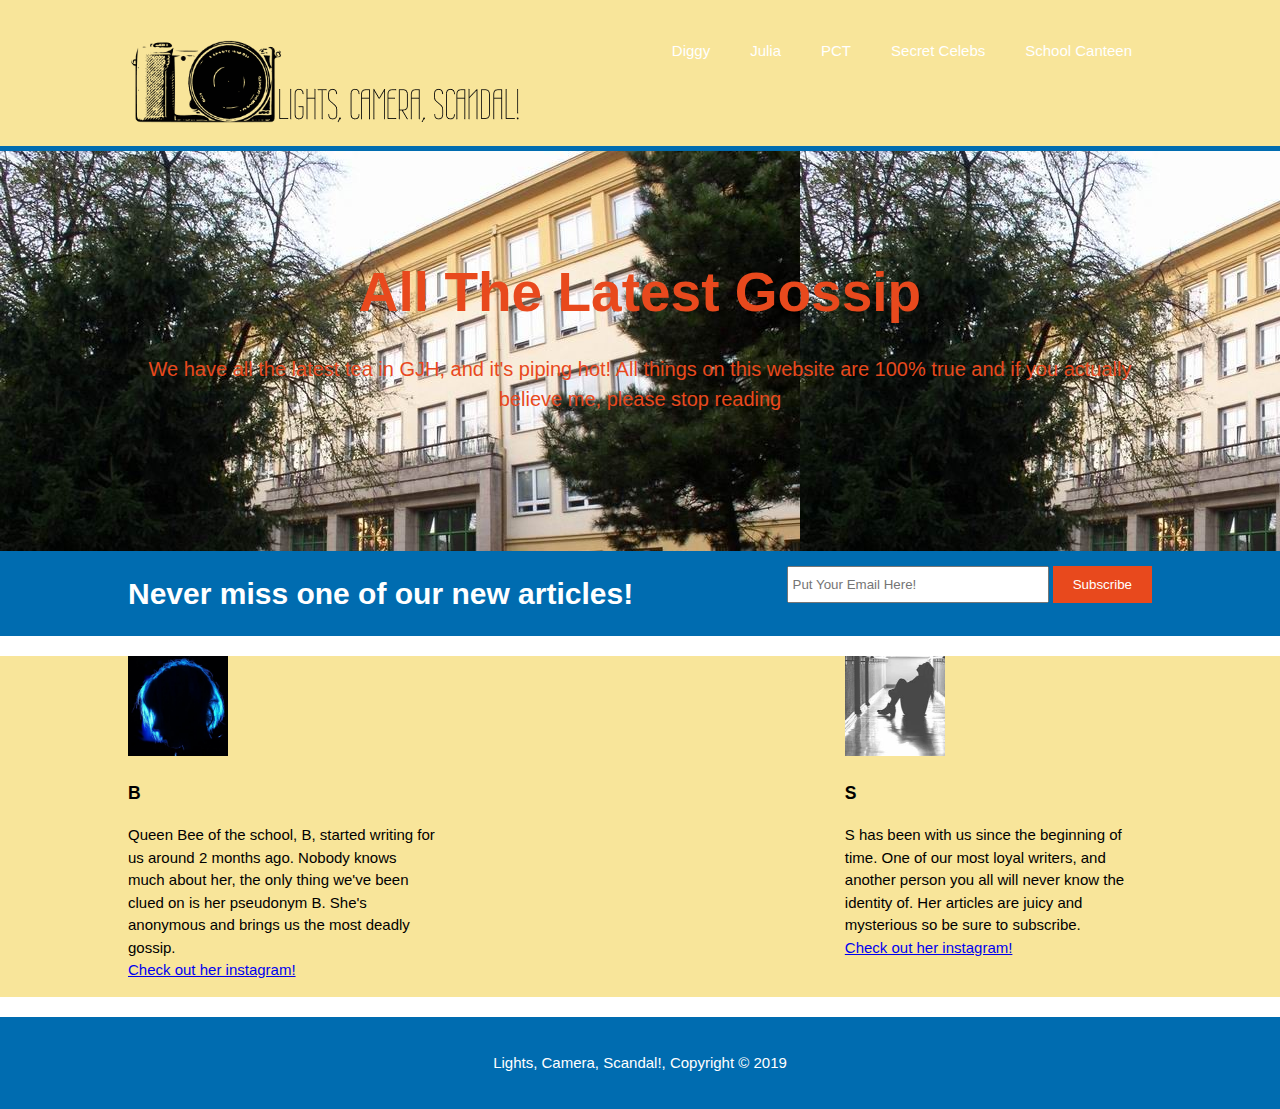
<file: index.html>
<!DOCTYPE html>
<html>
  <head>
    <meta charset="utf-8">
	<meta name="viewport" content="width=device-width">
	<meta name="description" content="We love gossip">
	<meta name="keywords" content="gossip, lies, hot news, news, magazine">
	<meta name="author" content="B and S">
	<title> Lights, Camera, Scandal!| Home </title>
	<link rel="stylesheet" href="style.css">
  </head>
  <body>
    <header>
	  <div class="container">
	    <div id="branding">
		  <h1> <a href="index.html"> <img src="logo1.png"></h1>
		</div>
		<nav>
		  <ul>
			<li> <a href="mysteries.html" style="color:white"> Diggy</a> </li>
			<li> <a href="julia.html" style="color:white">Julia</a> </li>
			<li> <a href="pct.html" style="color:white"> PCT </a> </li>
			<li> <a href="secelebs.html" style="color:white"> Secret Celebs</a> </li>
			<li> <a href="bake.html" style="color:white">School Canteen </a> </li>
		  </ul>
		</nav>
	  </div>
	</header>
	<section id="showcase">
	  <div class="container">
	    <h1> All The Latest Gossip</h1>
		<p> We have all the latest tea in GJH, and it's piping hot! All things on this website are 100% true and if you actually believe me, please stop reading </p>
	  </div>
	</section>
	<section id="newsletter">
	  <div class="container">
	     <h1> Never miss one of our new articles! </h1>
		 <form>
		    <input type="email" placeholder="Put Your Email Here!">
			<button type="submit" class="button_1"> Subscribe </button>
		 </form>
		</div>
	</section>
	<section id="aboutus">
	  <div class="container">
	    <div class="us">
		  <img src="B.png" style="width:100px;height:100px;">
		  <h3> B </h3>
		  <p> Queen Bee of the school, B, started writing for us around 2 months ago. Nobody knows much about her, the only thing we've been clued on is her pseudonym B. She's anonymous and brings us the most deadly gossip. <br> <a href="https://www.instagram.com/lcs_qween_b"> Check out her instagram! </a> </br> </p>
		</div>
		<div class="us2">
		  <img src="S.png" style="width:100px;height:100px;">
		  <h3> S </h3>
		  <p> S has been with us since the beginning of time. One of our most loyal writers, and another person you all will never know the identity of. Her articles are juicy and mysterious so be sure to subscribe. <br> <a href="https://www.instagram.com/lcs_writer_s"> Check out her instagram! </a> </br></p>
		</div>
	  </div>
	</section>
	<footer>
	  <p> Lights, Camera, Scandal!, Copyright &copy; 2019 </p>
	</footer>
  </body>
</html>
</file>
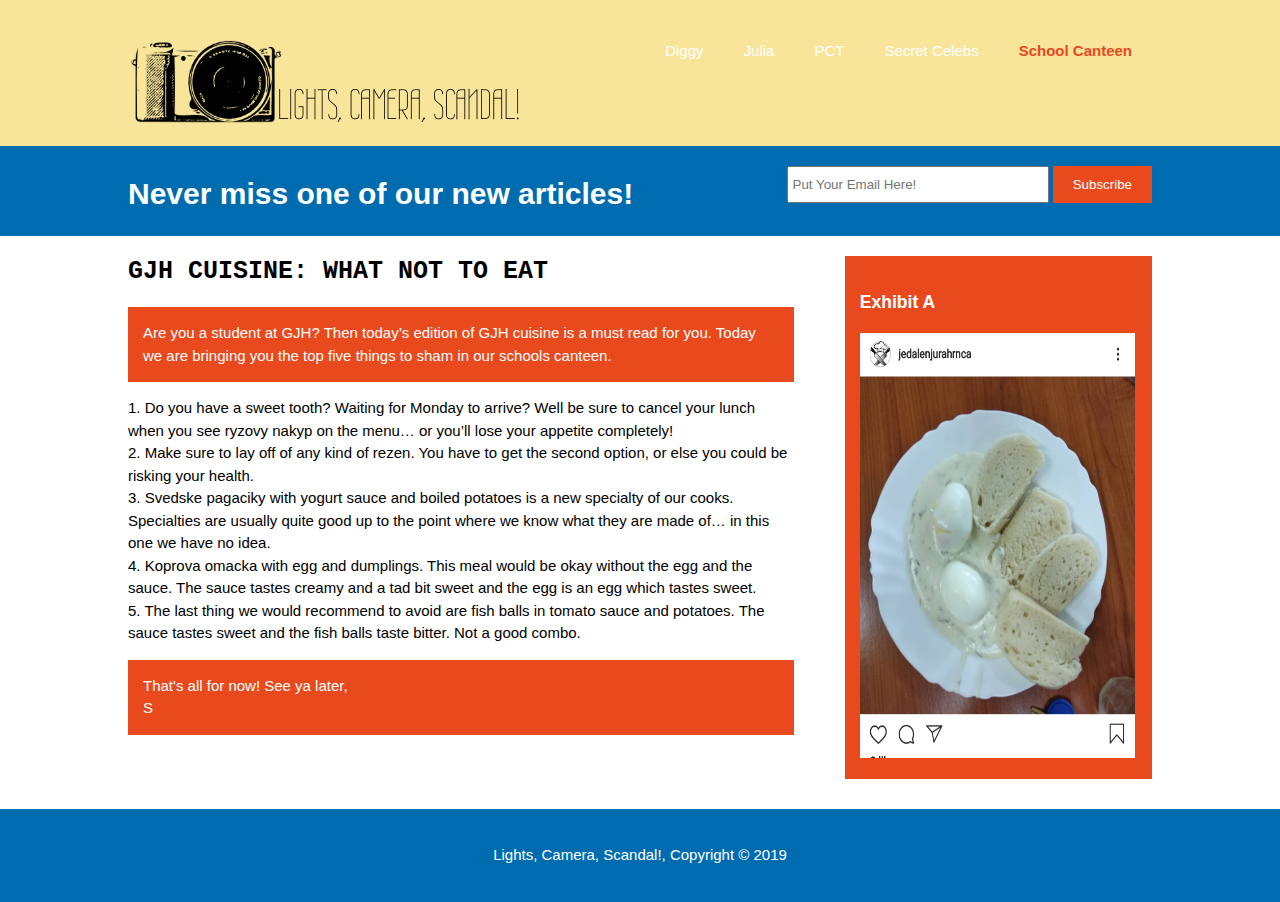
<file: bake.html>
<!DOCTYPE html>
<html>
  <head>
    <meta charset="utf-8">
	<meta name="viewport" content="width=device-width">
	<meta name="description" content="We love gossip">
	<meta name="keywords" content="gossip, lies, hot news, news, magazine">
	<meta name="author" content="B and S">
	<title> Lights, Camera, Scandal!| Cuisine </title>
	<link rel="stylesheet" href="style.css">
  </head>
  <body>
    <header>
	  <div class="container">
	    <div id="branding">
		  <h1> <a href="index.html"> <img src="logo1.png"> </h1>
		</div>
		<nav>
		  <ul>
			<li> <a href="mysteries.html" style="color:white"> Diggy </a> </li>
			<li> <a href="julia.html" style="color:white"> Julia </a> </li>
			<li> <a href="pct.html" style="color:white"> PCT</a> </li>
			<li> <a href="secelebs.html" style="color:white"> Secret Celebs</a> </li>
			<li class="current"> <a href="bake.html"> School Canteen</a> </li>
		  </ul>
		</nav>
	  </div>
	</header>
	<section id="newsletter">
	  <div class="container">
	     <h1> Never miss one of our new articles! </h1>
		 <form>
		    <input type="email" placeholder="Put Your Email Here!">
			<button type="submit" class="button_1"> Subscribe </button>
		 </form>
		</div>
	</section>
	<section id="main">
	  <div class="container">
	    <article id="main-col">
		   <h1 class="page-title"> GJH CUISINE: WHAT NOT TO EAT</h1>
		   <p class="dark"> 
            Are you a student at GJH? Then today’s edition of GJH cuisine is a must read for you. Today we are bringing you the top five things to sham in our schools canteen.    </p>
		   <p>
		    <ul>
			<li> 1. Do you have a sweet tooth? Waiting for Monday to arrive? Well be sure to cancel your lunch when you see ryzovy nakyp on the menu… or you’ll lose your appetite completely!</li>
			<li> 2. Make sure to lay off of any kind of rezen. You have to get the second option, or else you could be risking your health.</li>
			<li> 3. Svedske pagaciky with yogurt sauce and boiled potatoes is a new specialty of our cooks. Specialties are usually quite good up to the point where we know what they are made of… in this one we have no idea.  </li>
			<li> 4. Koprova omacka with egg and dumplings. This meal would be okay without the egg and the sauce. The sauce tastes creamy and a tad bit sweet and the egg is an egg which tastes sweet.</li>
			<li> 5. The last thing we would recommend to avoid are fish balls in tomato sauce and potatoes. The sauce tastes sweet and the fish balls taste bitter. Not a good combo. </li> </p>
			<p class="dark"> That's all for now! See ya later, <br> S </br>
           </p>
		</article>
		<aside id="sidebar">
		  <div class="dark">
		    <h3> Exhibit A</h3>
			  <img src="egg.jpg" style="width:275px;height:425px">
		  </div>
		</aside>
	  </div>
	</section>
	<footer>
	  <p> Lights, Camera, Scandal!, Copyright &copy; 2019 </p>
	</footer>
  </body>
</html>
</file>
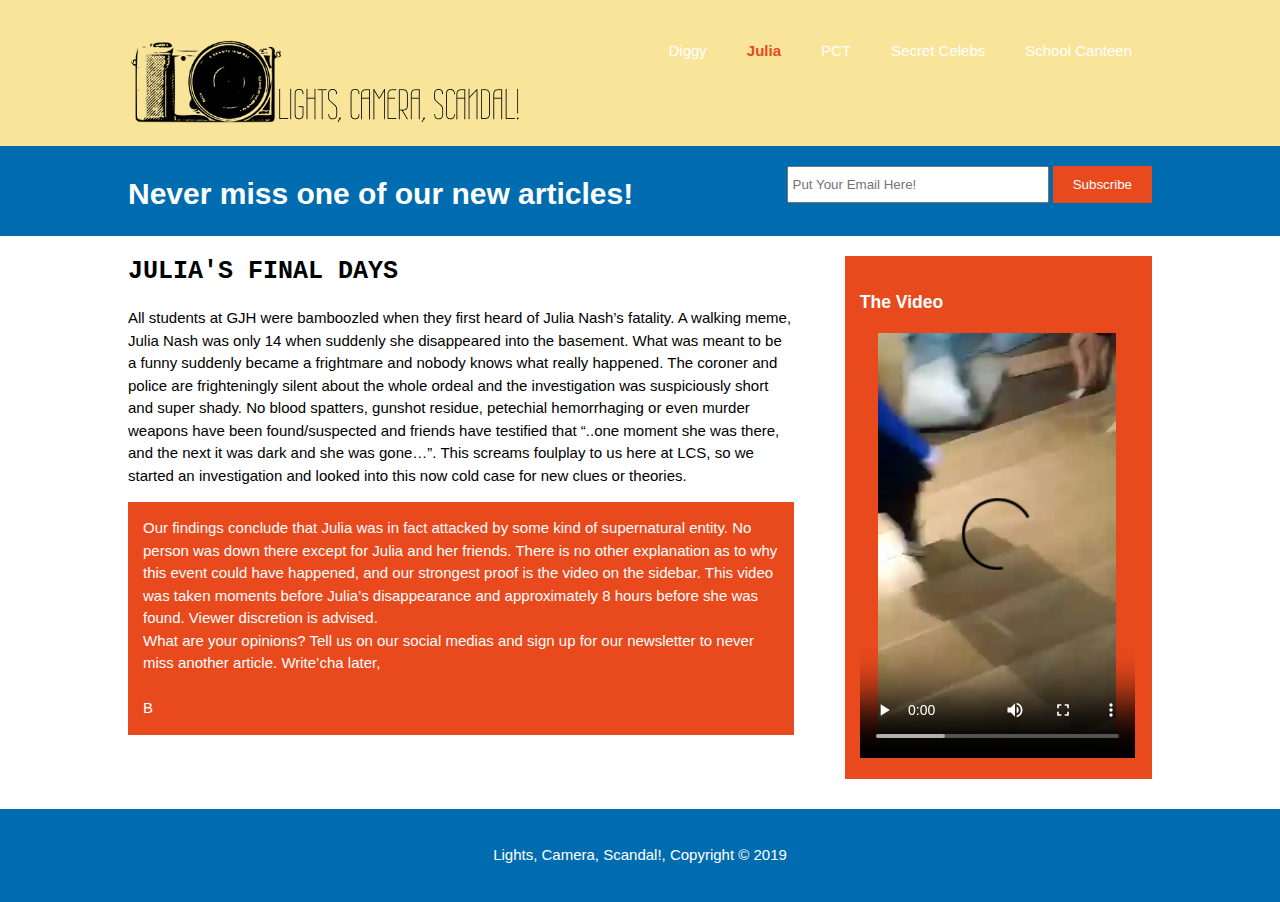
<file: julia.html>
<!DOCTYPE html>
<html>
  <head>
    <meta charset="utf-8">
	<meta name="viewport" content="width=device-width">
	<meta name="description" content="We love gossip">
	<meta name="keywords" content="gossip, lies, hot news, news, magazine">
	<meta name="author" content="B and S">
	<title> Lights, Camera, Scandal!| Julia  </title>
	<link rel="stylesheet" href="style.css">
  </head>
  <body>
    <header>
	  <div class="container">
	    <div id="branding">
		  <h1> <a href="index.html"> <img src="logo1.png"> </h1>
		</div>
		<nav>
		  <ul>
			<li> <a href="mysteries.html" style="color:white"> Diggy </a> </li>
			<li class="current"> <a href="julia.html"> Julia </a> </li>
			<li> <a href="pct.html" style="color:white"> PCT</a> </li>
			<li> <a href="secelebs.html" style="color:white"> Secret Celebs</a> </li>
			<li> <a href="bake.html" style="color:white"> School Canteen</a> </li>
		  </ul>
		</nav>
	  </div>
	</header>
	<section id="newsletter">
	  <div class="container">
	     <h1> Never miss one of our new articles! </h1>
		 <form>
		    <input type="email" placeholder="Put Your Email Here!">
			<button type="submit" class="button_1"> Subscribe </button>
		 </form>
		</div>
	</section>
	<section id="main">
	  <div class="container">
	    <article id="main-col">
		   <h1 class="page-title"> JULIA'S FINAL DAYS </h1>
		   <p> 
             All students at GJH were bamboozled when they first heard of Julia Nash’s fatality. A walking meme, Julia Nash was only 14 when suddenly she disappeared into the basement. What was meant to be a funny suddenly became a frightmare and nobody knows what really happened. The coroner and police are frighteningly silent about the whole ordeal and the investigation was suspiciously short and super shady. No blood spatters, gunshot residue, petechial hemorrhaging or even murder weapons have been found/suspected and friends have testified that “..one moment she was there, and the next it was dark and she was gone…”. This screams foulplay to us here at LCS, so we started an investigation and looked into this now cold case for new clues or theories. </p>
			<p class="dark">Our findings conclude that Julia was in fact attacked by some kind of supernatural entity. No person was down there except for Julia and her friends. There is no other explanation as to why this event could have happened, and our strongest proof is the video on the sidebar. This video was taken moments before Julia’s disappearance and approximately 8 hours before she was found. Viewer discretion is advised.
           <br> What are your opinions? Tell us on our social medias and sign up for our newsletter to never miss another article. Write’cha later,</br> <br> B </br>
           </p>
		</article>
		<aside id="sidebar">
		  <div class="dark">
		    <h3> The Video</h3>
			  <video width="275" height="425" controls>
			  <source src="video-1560105427.mp4" type="video/mp4">
			  </video>
		  </div>
		</aside>
	  </div>
	</section>
	<footer>
	  <p> Lights, Camera, Scandal!, Copyright &copy; 2019 </p>
	</footer>
  </body>
</html>
</file>
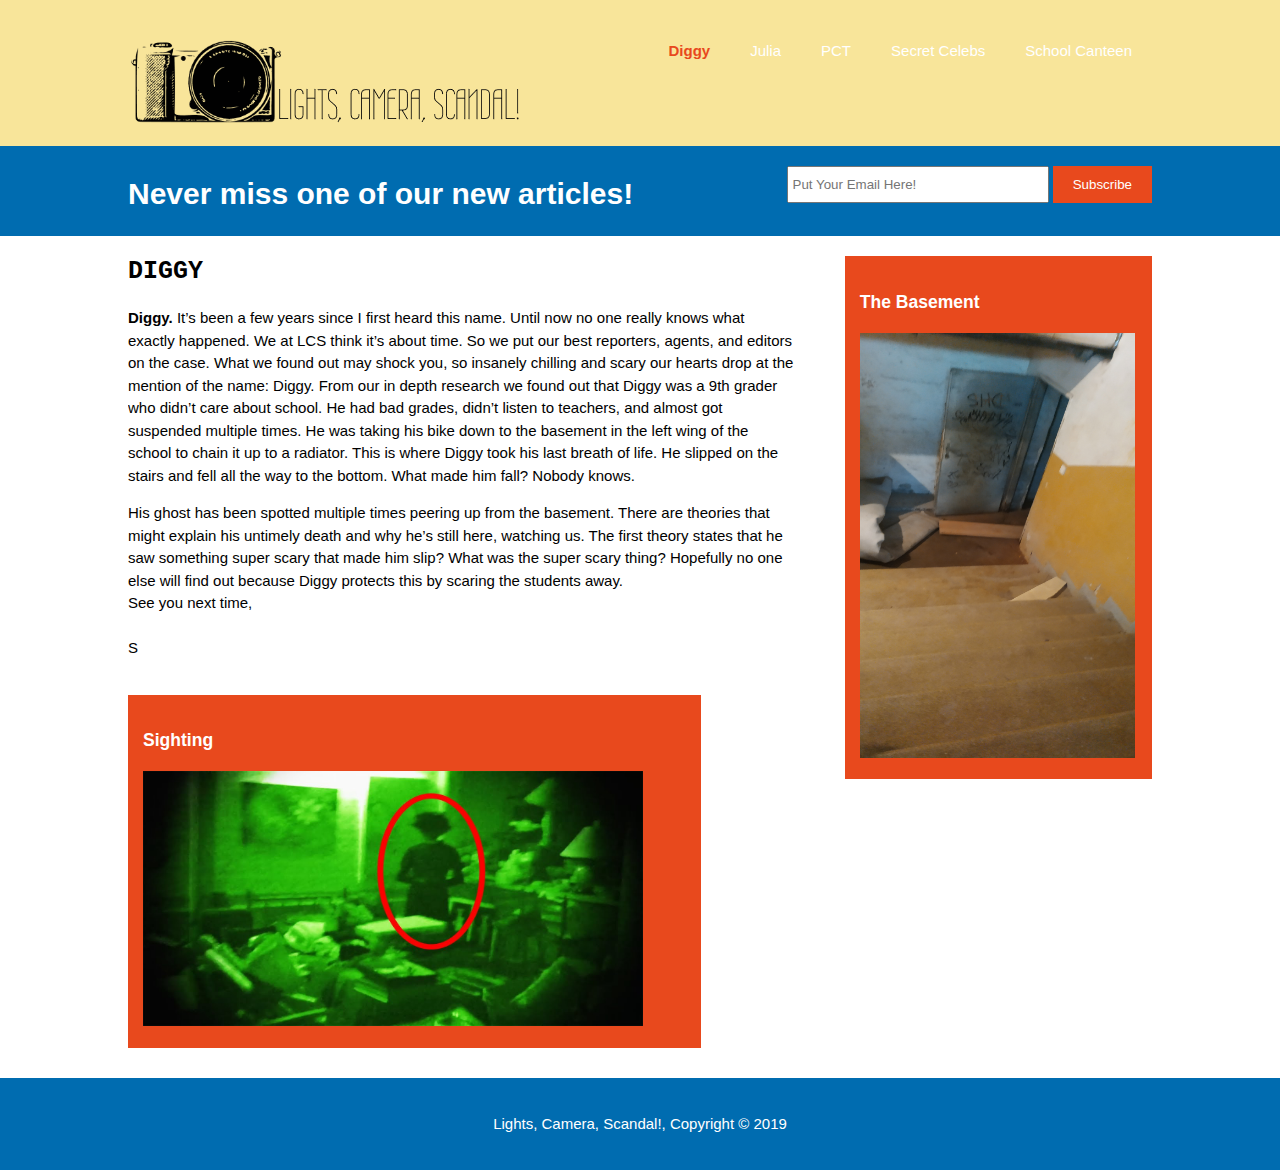
<file: mysteries.html>
<!DOCTYPE html>
<html>
  <head>
    <meta charset="utf-8">
	<meta name="viewport" content="width=device-width">
	<meta name="description" content="We love gossip">
	<meta name="keywords" content="gossip, lies, hot news, news, magazine">
	<meta name="author" content="B and S">
	<title> Lights, Camera, Scandal!| Diggy  </title>
	<link rel="stylesheet" href="style.css">
  </head>
  <body>
    <header>
	  <div class="container">
	    <div id="branding">
		  <h1> <a href="index.html"> <img src="logo1.png"> </h1>
		</div>
		<nav>
		  <ul>
			<li class="current" style="color:white"> <a href="mysteries.html"> Diggy </a> </li>
			<li> <a href="julia.html" style="color:white"> Julia </a> </li>
			<li> <a href="pct.html" style="color:white"> PCT</a> </li>
			<li> <a href="secelebs.html" style="color:white"> Secret Celebs</a> </li>
			<li> <a href="bake.html" style="color:white"> School Canteen</a> </li>
		  </ul>
		</nav>
	  </div>
	</header>
	<section id="newsletter">
	  <div class="container">
	     <h1> Never miss one of our new articles! </h1>
		 <form>
		    <input type="email" placeholder="Put Your Email Here!">
			<button type="submit" class="button_1"> Subscribe </button>
		 </form>
		</div>
	</section>
	<section id="main">
	  <div class="container">
	    <article id="main-col">
		   <h1 class="page-title"> DIGGY </h1>
		   <p> 
              <b>Diggy.</b> It’s been a few years since I first heard this name. Until now no one really knows what exactly happened. We at LCS think it’s about time. So we put our best reporters, agents, and editors on the case. What we found out may shock you, so insanely chilling and scary our hearts drop at the mention of the name: Diggy.
              From our in depth research we found out that Diggy was a 9th grader who didn’t care about school. He had bad grades, didn’t listen to teachers, and almost got suspended multiple times. He was taking his bike down to the basement in the left wing of the school to chain it up to a radiator. This is where Diggy took his last breath of life. He slipped on the stairs and fell all the way to the bottom. What made him fall? Nobody knows.
           </p>
		   <p>
              His ghost has been spotted multiple times peering up from the basement. There are theories that might explain his untimely death and why he’s still here, watching us.
              The first theory states that he saw something super scary that made him slip? What was the super scary thing? Hopefully no one else will find out because Diggy protects this by scaring the students away. <br>See you next time,</br> <br>
              S</br>
           </p>
		</article>
		<aside id="sidebar">
		  <div class="dark">
		    <h3> The Basement</h3>
			  <img src="basement.jpg" style="width:275px;height:425px">
		  </div>
		</aside>
		<aside id="picturebar">
		  <div class="dark">
		    <h3> Sighting </h3>
			<img src="ghost.jpg" style="height:255px;width:500px">
		  </div>
		</aside>
	  </div>
	</section>
	<footer>
	  <p> Lights, Camera, Scandal!, Copyright &copy; 2019 </p>
	</footer>
  </body>
</html>
</file>
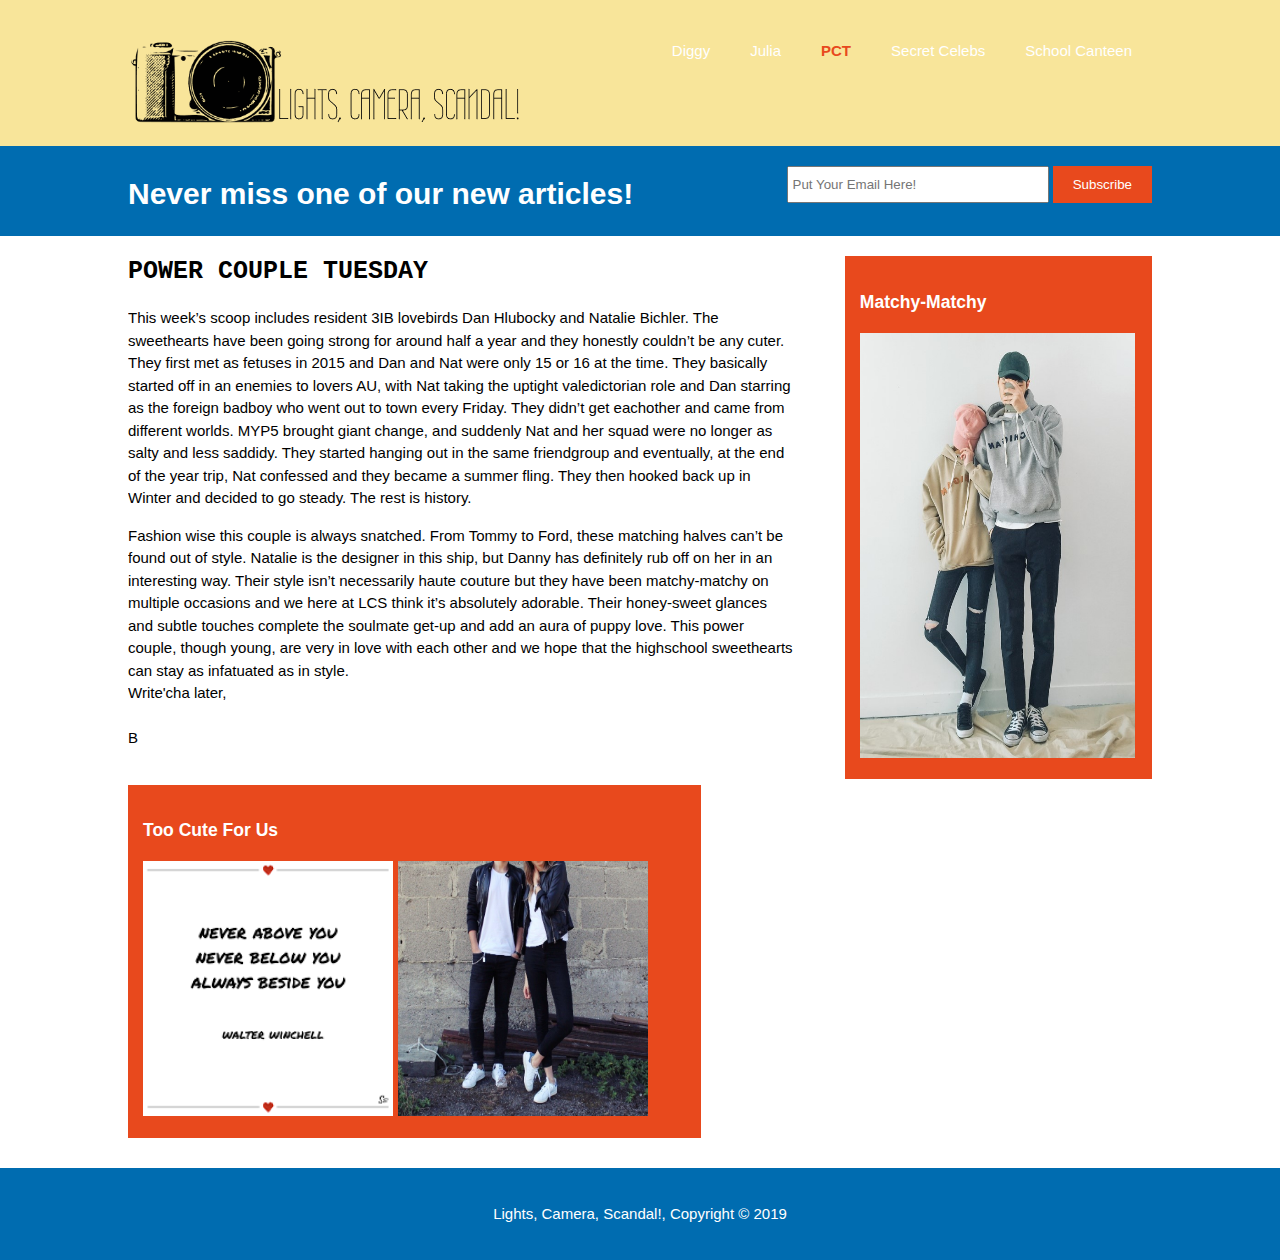
<file: pct.html>
<!DOCTYPE html>
<html>
  <head>
    <meta charset="utf-8">
	<meta name="viewport" content="width=device-width">
	<meta name="description" content="We love gossip">
	<meta name="keywords" content="gossip, lies, hot news, news, magazine">
	<meta name="author" content="B and S">
	<title> Lights, Camera, Scandal!| PCT </title>
	<link rel="stylesheet" href="style.css">
  </head>
  <body>
    <header>
	  <div class="container">
	    <div id="branding">
		  <h1> <a href="index.html"> <img src="logo1.png"> </h1>
		</div>
		<nav>
		  <ul>
			<li> <a href="mysteries.html" style="color:white"> Diggy </a> </li>
			<li> <a href="julia.html" style="color:white"> Julia </a> </li>
			<li class="current"> <a href="pct.html"> PCT</a> </li>
			<li> <a href="secelebs.html" style="color:white"> Secret Celebs</a> </li>
			<li> <a href="bake.html" style="color:white"> School Canteen</a> </li>
		  </ul>
		</nav>
	  </div>
	</header>
	<section id="newsletter">
	  <div class="container">
	     <h1> Never miss one of our new articles! </h1>
		 <form>
		    <input type="email" placeholder="Put Your Email Here!">
			<button type="submit" class="button_1"> Subscribe </button>
		 </form>
		</div>
	</section>
	<section id="main">
	  <div class="container">
	    <article id="main-col">
		   <h1 class="page-title"> POWER COUPLE TUESDAY </h1>
		   <p> 
            This week’s scoop includes resident 3IB lovebirds Dan Hlubocky and Natalie Bichler. The sweethearts have been going strong for around half a year and they honestly couldn’t be any cuter. They first met as fetuses in 2015 and Dan and Nat were only 15 or 16 at the time. They basically started off in an enemies to lovers AU, with Nat taking the uptight valedictorian role and Dan starring as the foreign badboy who went out to town every Friday. They didn’t get eachother and came from different worlds. MYP5 brought giant change, and suddenly Nat and her squad were no longer as salty and less saddidy. They started hanging out in the same friendgroup and eventually, at the end of the year trip, Nat confessed and they became a summer fling. They then hooked back up in Winter and decided to go steady. The rest is history. </p>
		   <p>
		   Fashion wise this couple is always snatched. From Tommy to Ford, these matching halves can’t be found out of style. Natalie is the designer in this ship, but Danny has definitely rub off on her in an interesting way. Their style isn’t necessarily haute couture but they have been matchy-matchy on multiple occasions and we here at LCS think it’s absolutely adorable. Their honey-sweet glances and subtle touches complete the soulmate get-up and add an aura of puppy love. This power couple, though young, are very in love with each other and we hope that the highschool sweethearts can stay as infatuated as in style. <br> Write'cha later, </br> <br> B </br>
           </p>
		</article>
		<aside id="sidebar">
		  <div class="dark">
		    <h3> Matchy-Matchy</h3>
			  <img src="match.jpg" style="width:275px;height:425px">
		  </div>
		</aside>
		<aside id="picturebar">
		  <div class="dark">
		    <h3> Too Cute For Us</h3>
			  <img src="couple.jpg" style="width:250px;height:255px"> <img src="power couple.png" style="width:250px;height:255px" class="left">
		  </div>
		</aside>
	  </div>
	</section>
	<footer>
	  <p> Lights, Camera, Scandal!, Copyright &copy; 2019 </p>
	</footer>
  </body>
</html>
</file>
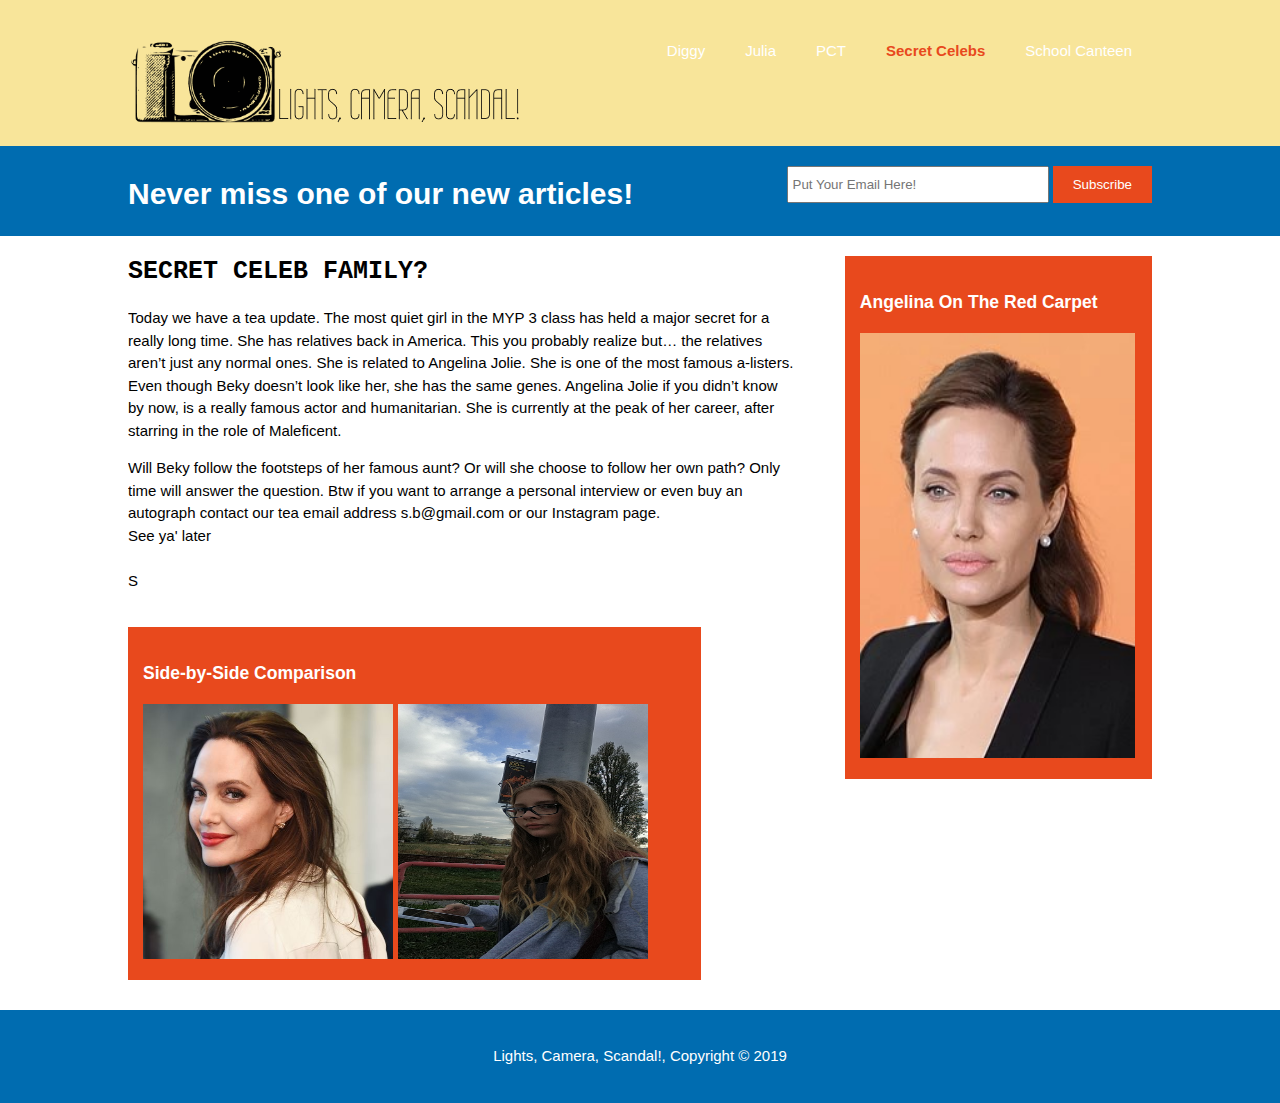
<file: secelebs.html>
<!DOCTYPE html>
<html>
  <head>
    <meta charset="utf-8">
	<meta name="viewport" content="width=device-width">
	<meta name="description" content="We love gossip">
	<meta name="keywords" content="gossip, lies, hot news, news, magazine">
	<meta name="author" content="B and S">
	<title> Lights, Camera, Scandal!| Celeb Fam? </title>
	<link rel="stylesheet" href="style.css">
  </head>
  <body>
    <header>
	  <div class="container">
	    <div id="branding">
		  <h1> <a href="index.html"> <img src="logo1.png"> </h1>
		</div>
		<nav>
		  <ul>
			<li> <a href="mysteries.html" style="color:white"> Diggy </a> </li>
			<li> <a href="julia.html" style="color:white"> Julia </a> </li>
			<li> <a href="pct.html" style="color:white"> PCT</a> </li>
			<li class="current"> <a href="secelebs.html"> Secret Celebs</a> </li>
			<li> <a href="bake.html" style="color:white"> School Canteen</a> </li>
		  </ul>
		</nav>
	  </div>
	</header>
	<section id="newsletter">
	  <div class="container">
	     <h1> Never miss one of our new articles! </h1>
		 <form>
		    <input type="email" placeholder="Put Your Email Here!">
			<button type="submit" class="button_1"> Subscribe </button>
		 </form>
		</div>
	</section>
	<section id="main">
	  <div class="container">
	    <article id="main-col">
		   <h1 class="page-title"> SECRET CELEB FAMILY? </h1>
		   <p> 
            Today we have a tea update. The most quiet girl in the MYP 3 class has held a major secret for a really long time. She has relatives back in America. This you probably realize but… the relatives aren’t just any normal ones. She is related to Angelina Jolie. She is one of the most famous a-listers. Even though Beky doesn’t look like her, she has the same genes. Angelina Jolie if you didn’t know by now, is a really famous actor and humanitarian. She is currently at the peak of her career, after starring in the role of Maleficent.   </p>
		   <p>
		    Will Beky follow the footsteps of her famous aunt? Or will she choose to follow her own path? Only time will answer the question. Btw if you want to arrange a personal interview or even buy an autograph contact our tea email address s.b@gmail.com or our Instagram page.<br> See ya' later </br> <br> S </br>
           </p>
		</article>
		<aside id="sidebar">
		  <div class="dark">
		    <h3> Angelina On The Red Carpet</h3>
			  <img src="angelina.jpg" style="width:275px;height:425px">
		  </div>
		</aside>
		<aside id="picturebar">
		  <div class="dark">
		    <h3> Side-by-Side Comparison</h3>
			  <img src="me.jpg" style="width:250px;height:255px"> <img src="angi.jpg" style="width:250px;height:255px" class="left">
		  </div>
		</aside>
	  </div>
	</section>
	<footer>
	  <p> Lights, Camera, Scandal!, Copyright &copy; 2019 </p>
	</footer>
  </body>
</html>
</file>
<file: style.css>
body {
   font-family: Arial, Helvetica, sans-serif;
   font-size: 15px;
   line-height: 1.5;
   padding:0;
   margin:0;
   background-color: #ffffff;
  }
  
  /* Global */
 .container{
    width: 80%;
    margin: auto;
    overflow: hidden;
  }
  
  ul{
    margin:0;
    padding:0;
  }
  
  .button_1{
    height:37px;
    background: #e8491d;
	border: 0;
	padding-left: 20px;
	padding-right: 20px;
	color: #ffffff;
  }
  
  .dark{
	  padding:15px;
	  background:#e8491d;
	  color: #ffffff;
	  margin-top:10px;
	  margin-bottom:10px;
  }
  
  /* Header */
  header{
    background: #F8E59A;
	color: #ffffff;
	padding-top: 30px;
	min-height: 70px;
	border-bottom: #006CB0 5px solid;
  }
  
  header a{
    color: #ffffff
	font-size: 16px;
	text-decoration: none;
  }
  
  header li{
    float: left;
	font-size: 15px;
	display: inline;
	padding: 0 20px 0 20px;
	color: #ffffff;
  }
  
  header #branding{
    float: left;
  }
  
  header #branding h1{
    margin:0;
  }
  
  header nav{
    float: right;
	margin-top: 10px;
	color:#ffffff;
  }
  
  header .highlight, header .current a{
    color:#e8491d;
	font-weight:bold;
  }
  
  header a:hover{
    color:#ffffff;
	font-weight: bold;
  }
  
  #showcase{
    min-height: 400px;
	background-image:url('showcase.jpg');
	text-align: center;
	color: #e8491d;
  }
  
  #showcase h1{
    margin-top: 100px;
	font-size: 55px;
	margin-bottom: 10px;
  }
  
  #showcase p{
     font-size: 20px;
  }
  
  #newsletter{
	color:#ffffff;
	background: #006CB0;
  }
  
  #newsletter h1{
    float: left;
  }
  
  #newsletter form{
    float:right;
	margin-top:15px;
  }
  
  #newsletter input{
    padding: 4px;
	height: 25px;
	width: 250px;
  }
  
  #aboutus{
    margin-top: 20px;
	background: #F8E59A;
  }
  
  #aboutus .us{
    float:left;
	width:30%;
	align:center;
  }
  
  #aboutus .us2{
	  float:right;
	  width:30%;
	  align:center;
  }
  
  .page-title{
	  font-size: 25px;
	  font-family: "Courier New", Courier, monospace;
	  padding:0;
  }
  
  aside#sidebar{
	  float:right;
	  width:30%;
	  margin-top: 10px;
  }
  
  aside#picturebar{
	  float:left;
	  width:56%;
	  padding-top: 10px;
  }
  
  .left{
	  float:left;
	  padding-right: 5px;
  }
  
  article#main-col{
	  float:left;
	  width: 65%;
  }
  
  footer{
    padding:20px;
    margin-top: 20px;
	text-align:center;
	color: #ffffff;
	background:#006CB0;
  }
</file>
